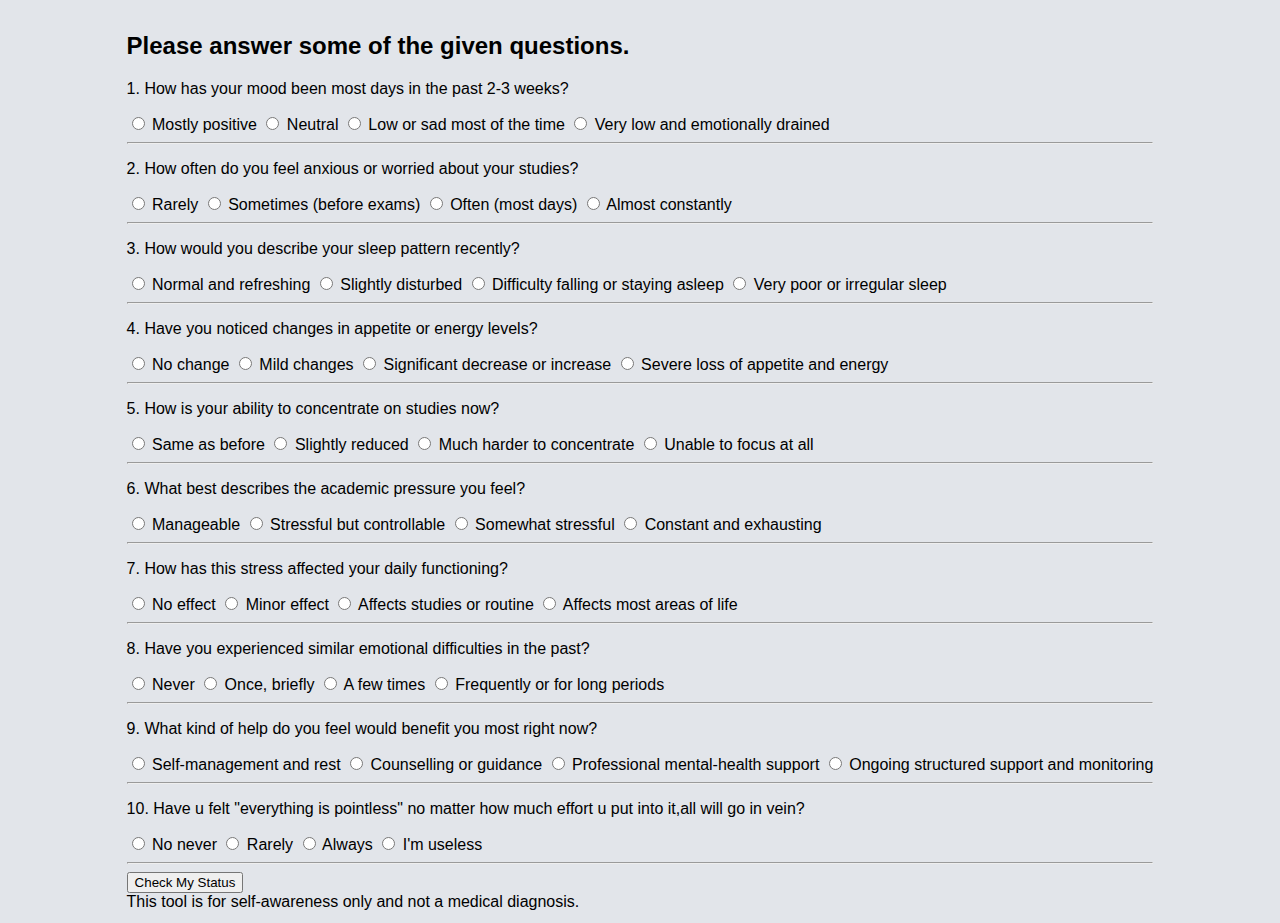
<file: index.html>
<!DOCTYPE html>
<html lang="en">
<head>
  <meta charset="UTF-8">
  <meta name="viewport" content="width=device-width, initial-scale=1.0">
  <title>Wellness Self Test</title>
  <link rel="stylesheet" href="style.css">
</head>
<body>
    <form id="quizForm">
    <div class="container">
    <h2>Please answer some of the given questions.</h2>

    <div class="question" >
      <p>1. How has your mood been most days in the past 2-3 weeks?</p>
      <label><input type="radio" name="q1" value="3"> Mostly positive</label>
      <label><input type="radio" name="q1" value="2"> Neutral</label>
      <label><input type="radio" name="q1" value="1"> Low or sad most of the time</label>
      <label><input type="radio" name="q1" value="0"> Very low and emotionally drained</label>
    <hr>
    </div>
    <div class="question">
      <p>2. How often do you feel anxious or worried about your studies?</p>
      <label><input type="radio" name="q2" value="3"> Rarely</label>
      <label><input type="radio" name="q2" value="2"> Sometimes (before exams)</label>
      <label><input type="radio" name="q2" value="1"> Often (most days)</label>
      <label><input type="radio" name="q2" value="0"> Almost constantly</label>
    <hr>
    </div>
    <div class="question">
      <p>3. How would you describe your sleep pattern recently?</p>
      <label><input type="radio" name="q3" value="3"> Normal and refreshing</label>
      <label><input type="radio" name="q3" value="2"> Slightly disturbed</label>
      <label><input type="radio" name="q3" value="1"> Difficulty falling or staying asleep</label>
      <label><input type="radio" name="q3" value="0"> Very poor or irregular sleep</label>
    <hr>
    </div>
    <div class="question">
      <p>4. Have you noticed changes in appetite or energy levels?</p>
      <label><input type="radio" name="q4" value="3"> No change</label>
      <label><input type="radio" name="q4" value="2"> Mild changes</label>
      <label><input type="radio" name="q4" value="1"> Significant decrease or increase</label>
      <label><input type="radio" name="q4" value="0"> Severe loss of appetite and energy</label>
    <hr>
    </div>
    <div class="question">
      <p>5. How is your ability to concentrate on studies now?</p>
      <label><input type="radio" name="q5" value="3"> Same as before</label>
      <label><input type="radio" name="q5" value="2"> Slightly reduced</label>
      <label><input type="radio" name="q5" value="1"> Much harder to concentrate</label>
      <label><input type="radio" name="q5" value="0"> Unable to focus at all</label>
    <hr>
    </div>
    <div class="question">
      <p>6. What best describes the academic pressure you feel?</p>
      <label><input type="radio" name="q6" value="3"> Manageable</label>
      <label><input type="radio" name="q6" value="2"> Stressful but controllable</label>
      <label><input type="radio" name="q6" value="1"> Somewhat stressful</label>
      <label><input type="radio" name="q6" value="0"> Constant and exhausting</label>
    <hr>
    </div>
    <div class="question">
      <p>7. How has this stress affected your daily functioning?</p>
      <label><input type="radio" name="q7" value="3"> No effect</label>
      <label><input type="radio" name="q7" value="2"> Minor effect</label>
      <label><input type="radio" name="q7" value="1"> Affects studies or routine</label>
      <label><input type="radio" name="q7" value="0"> Affects most areas of life</label>
    <hr>
    </div>
    <div class="question">
      <p>8. Have you experienced similar emotional difficulties in the past?</p>
      <label><input type="radio" name="q8" value="3"> Never</label>
      <label><input type="radio" name="q8" value="2"> Once, briefly</label>
      <label><input type="radio" name="q8" value="1"> A few times</label>
      <label><input type="radio" name="q8" value="0"> Frequently or for long periods</label>
    <hr>
    </div>
    <div class="question">
      <p>9. What kind of help do you feel would benefit you most right now?</p>
      <label><input type="radio" name="q9" value="3"> Self-management and rest</label>
      <label><input type="radio" name="q9" value="2"> Counselling or guidance</label>
      <label><input type="radio" name="q9" value="1"> Professional mental-health support
      </label>
      <label><input type="radio" name="q9" value="0"> Ongoing structured support and monitoring</label>
    <hr>
    </div>
    <div class="question">
      <p>10. Have u felt "everything is pointless" no matter how much effort u put into it,all will go in vein?</p>
      <label><input type="radio" name="q10" value="3"> No never</label>
      <label><input type="radio" name="q10" value="2"> Rarely </label>
      <label><input type="radio" name="q10" value="1"> Always </label>
      <label><input type="radio" name="q10" value="0"> I'm useless</label>
    </div>
    <hr>
      <button type="submit">Check My Status</button>
    </form>

    <div id="result"></div>
    <button id="nextBtn" style="display:none;">What to do next</button>

    <div class="note">
      This tool is for self-awareness only and not a medical diagnosis.
    </div>
  </div>

  <script src="mental_js.js"></script>

</body>
</html>
</file>
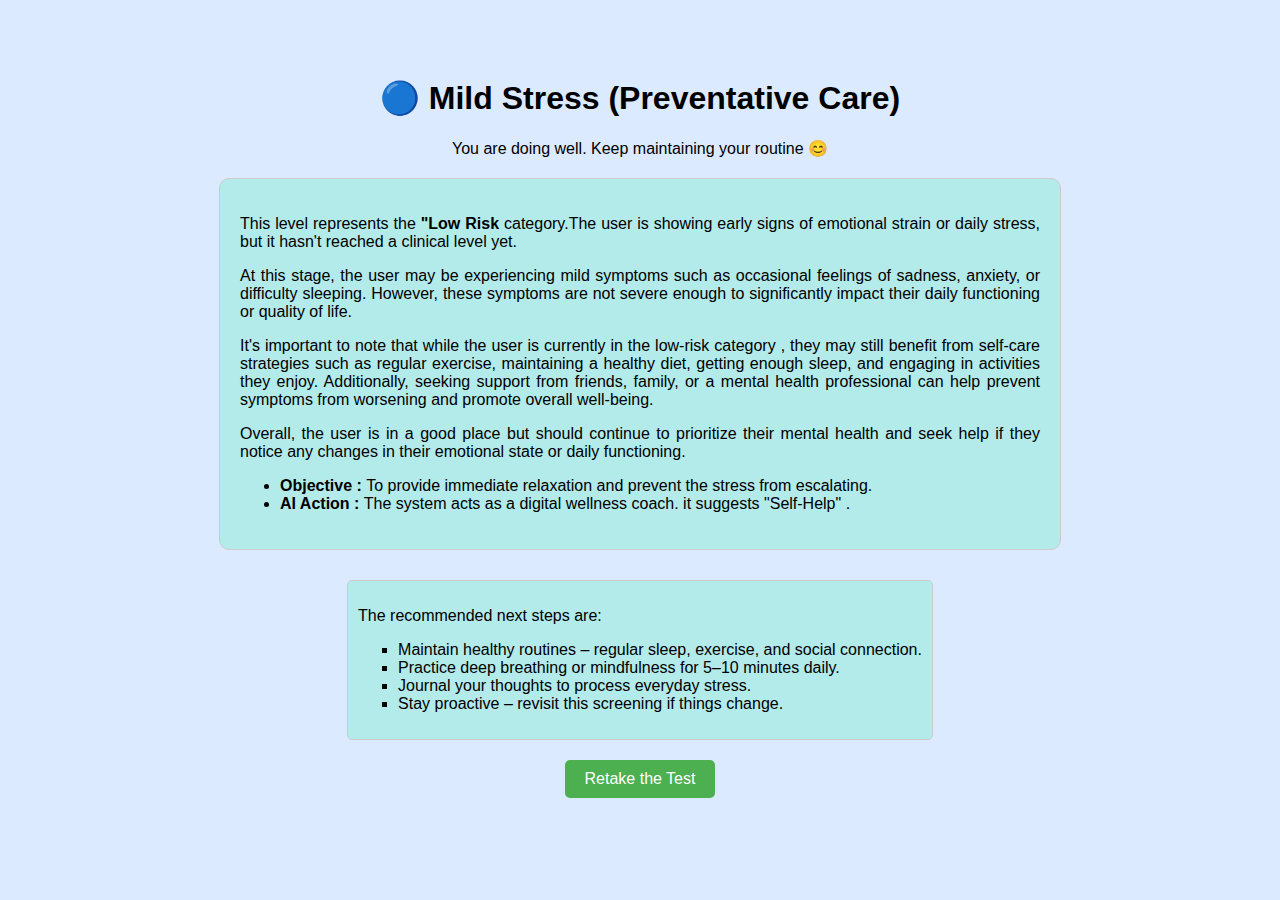
<file: blue.html>
<!DOCTYPE html>
<html lang="en">
<head>
  <meta charset="UTF-8">
  <meta name="viewport" content="width=device-width, initial-scale=1.0">
  <title>Clear Status</title>
</head>
<body style="font-family:Arial; background:#dbeafe; text-align:center; padding:50px;">
  <h1>🔵 Mild Stress (Preventative Care)</h1>
  <p>You are doing well. Keep maintaining your routine 😊</p>
   <div style="
   background-color: rgb(179, 234, 234);
   border: 1px solid #ccc;
   border-radius: 10px;
   padding: 20px;
   margin: 20px auto;
   max-width: 800px;
   text-align:justify;
    ">
        <p>This level represents the <b>"Low Risk</b> category.The user is showing early signs of emotional strain or daily stress, but it hasn't reached a clinical level yet.  </p>
        <p>At this stage, the user may be experiencing mild symptoms such as occasional feelings of sadness, anxiety, or difficulty sleeping. However, these symptoms are not severe enough to significantly impact their daily functioning or quality of life.</p>
        <p>It's important to note that while the user is currently in the low-risk category
        , they may still benefit from self-care strategies such as regular exercise, maintaining a healthy diet, getting enough sleep, and engaging in activities they enjoy. Additionally, seeking support from friends, family, or a mental health professional can help prevent symptoms from worsening and promote overall well-being.</p>
        <p>Overall, the user is in a good place but should continue to prioritize their mental health and seek help if they notice any changes in their emotional state or daily functioning.</p>
        <ul>
            <li><b>Objective : </b>To provide immediate relaxation and prevent the stress from escalating.</li>
            <li><b>AI Action : </b>The system acts as a digital wellness coach. it suggests "Self-Help" .</li>
        </ul>    
   </div>
    
   <div style="   background-color: rgb(179, 234, 234);
   border: 1px solid #ccc;
   border-radius: 5px;
   padding: 10px;
   margin-top: 10px;
   text-align:left;
   display:inline-block;">
        <p>The recommended next steps are:</p>
        <ul type="square" >
          <li> Maintain healthy routines – regular sleep, exercise, and social connection.</li>
          <li> Practice deep breathing or mindfulness for 5–10 minutes daily.</li>
          <li> Journal your thoughts to process everyday stress.</li>
          <li> Stay proactive – revisit this screening if things change.</li>
        </ul>
    </div>
  
    <div>
    <a href="index.html" style="
        display: inline-block;
        padding: 10px 20px;
        background-color: #4CAF50;
        color: white;
        text-decoration: none;
        border-radius: 5px;
        margin-top: 20px;
    ">Retake the Test</a>
    </div>

</body>
</html>
</file>
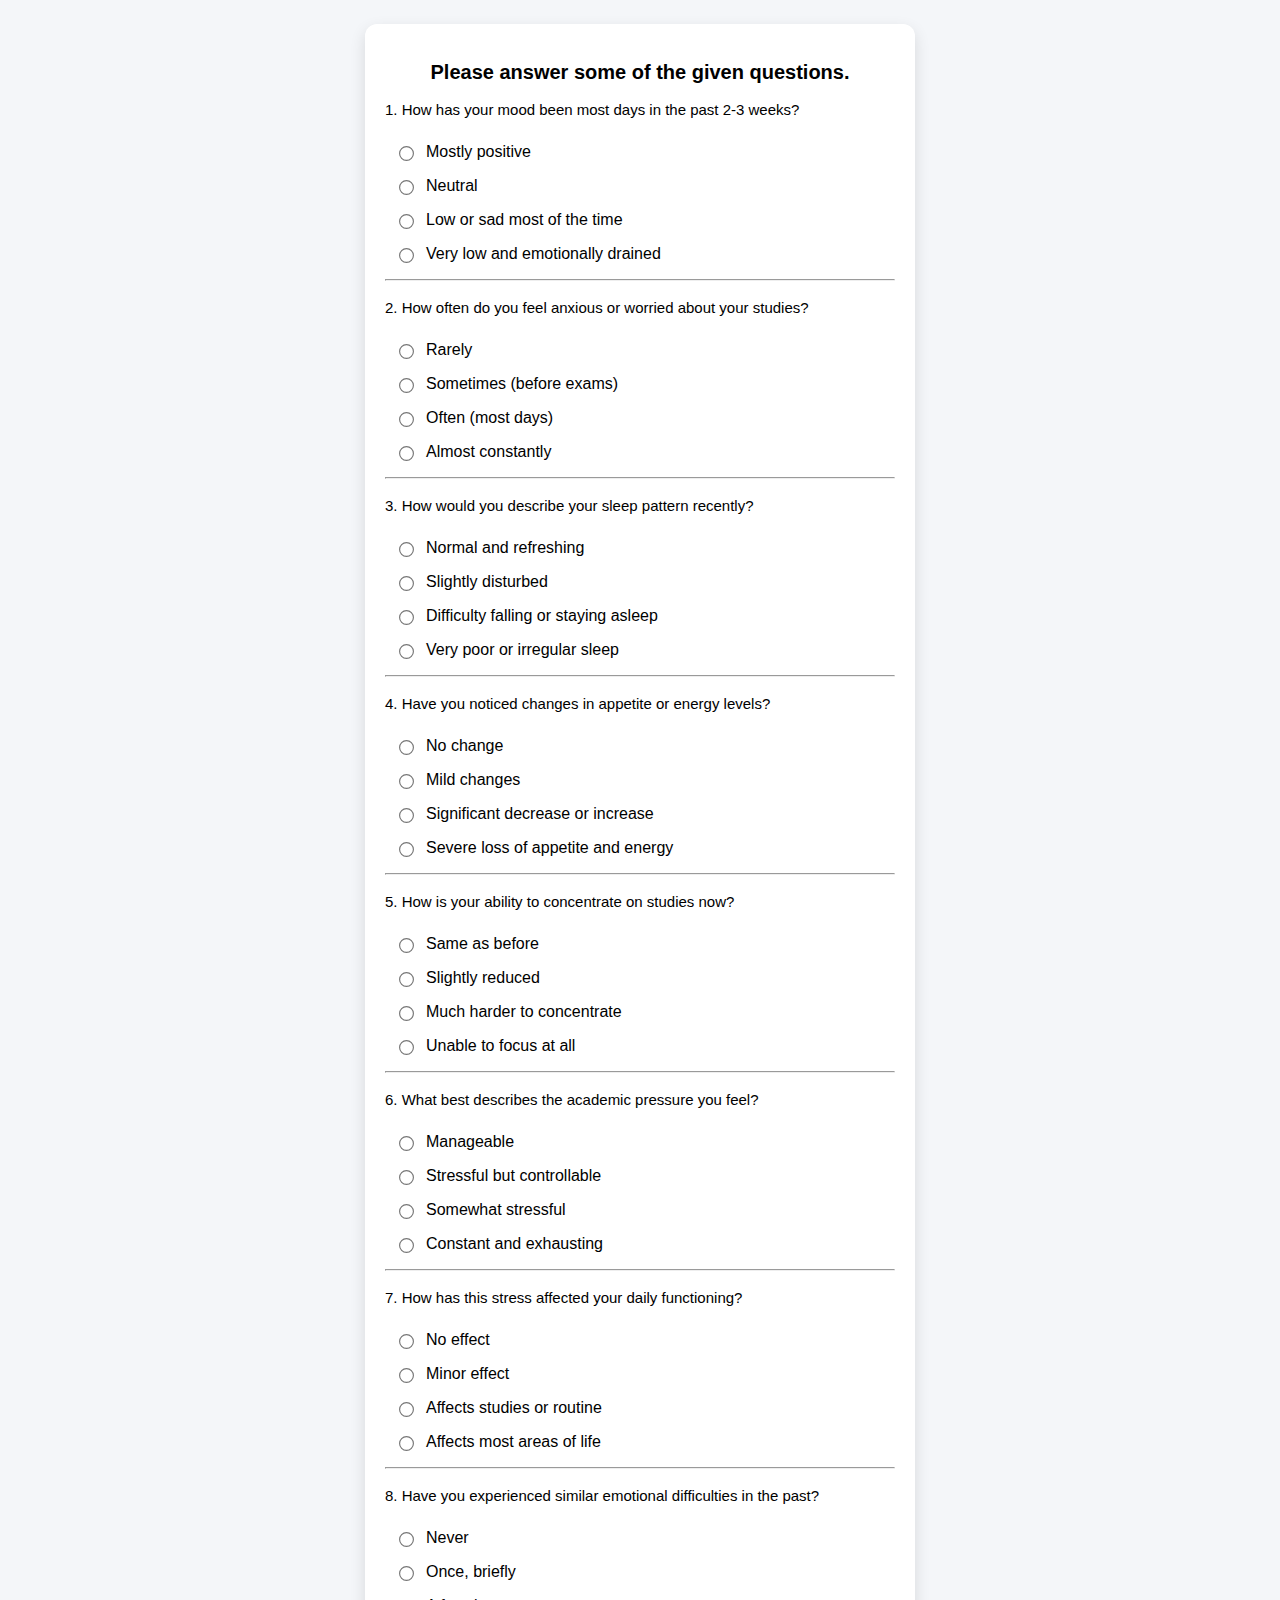
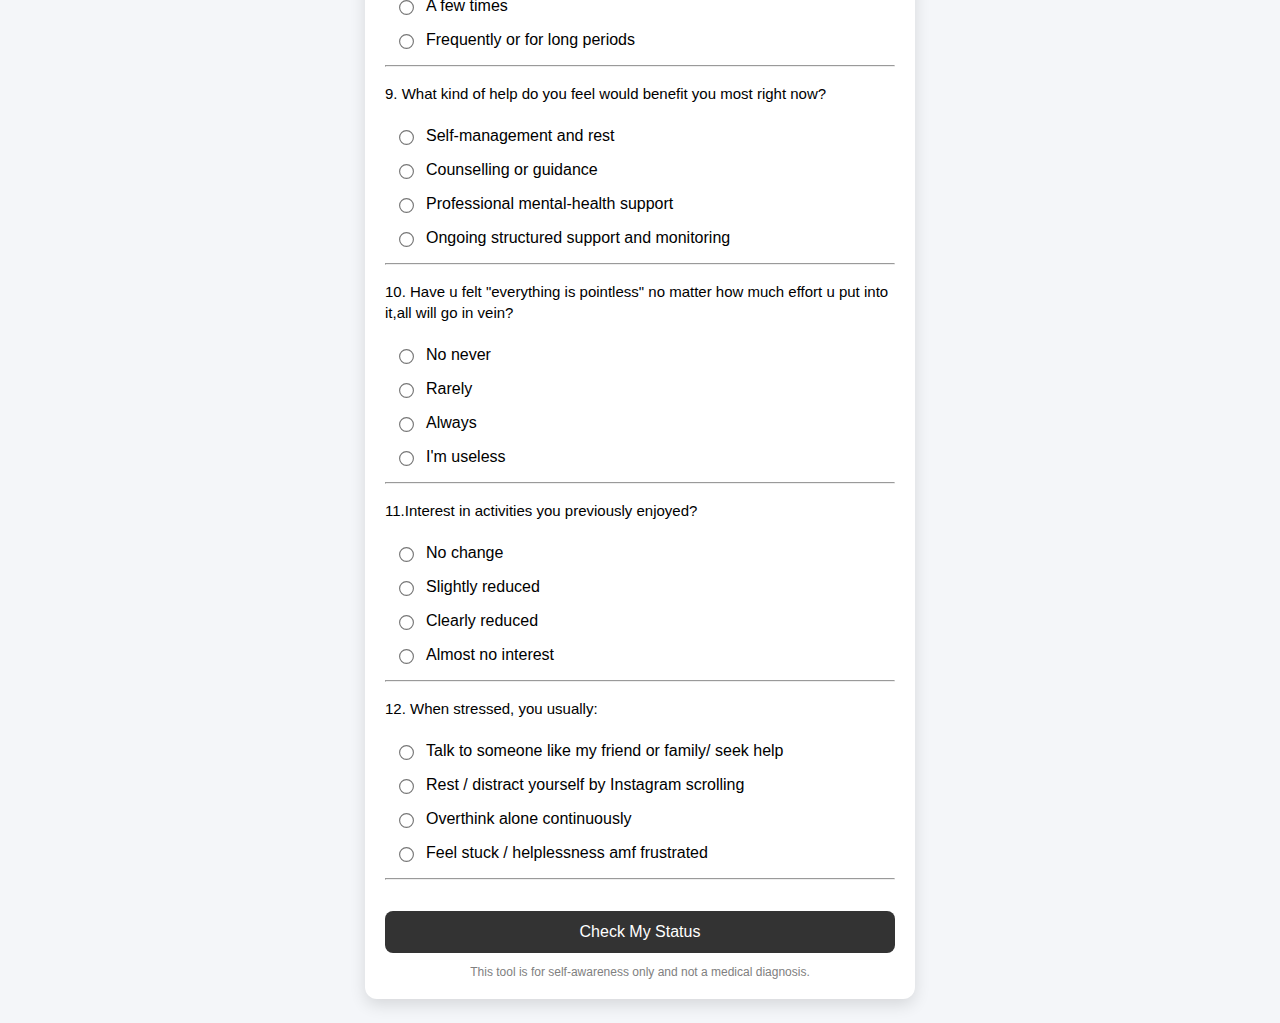
<file: index2.html>
<!DOCTYPE html>
<html lang="en">
<head>
  <meta charset="UTF-8">
  <meta name="viewport" content="width=device-width, initial-scale=1.0">
  <title>Wellness Self Test</title>
  <link rel="stylesheet" href="style2.css">
</head>
<body>
    <form id="quizForm">
    <div class="container">
    <h2>Please answer some of the given questions.</h2>

    <div class="question" >
      <p>1. How has your mood been most days in the past 2-3 weeks?</p>
      <label><input type="radio" name="q1" value="3"> Mostly positive</label>
      <label><input type="radio" name="q1" value="2"> Neutral</label>
      <label><input type="radio" name="q1" value="1"> Low or sad most of the time</label>
      <label><input type="radio" name="q1" value="0"> Very low and emotionally drained</label>
    <hr>
    </div>
    <div class="question">
      <p>2. How often do you feel anxious or worried about your studies?</p>
      <label><input type="radio" name="q2" value="3"> Rarely</label>
      <label><input type="radio" name="q2" value="2"> Sometimes (before exams)</label>
      <label><input type="radio" name="q2" value="1"> Often (most days)</label>
      <label><input type="radio" name="q2" value="0"> Almost constantly</label>
    <hr>
    </div>
    <div class="question">
      <p>3. How would you describe your sleep pattern recently?</p>
      <label><input type="radio" name="q3" value="3"> Normal and refreshing</label>
      <label><input type="radio" name="q3" value="2"> Slightly disturbed</label>
      <label><input type="radio" name="q3" value="1"> Difficulty falling or staying asleep</label>
      <label><input type="radio" name="q3" value="0"> Very poor or irregular sleep</label>
    <hr>
    </div>
    <div class="question">
      <p>4. Have you noticed changes in appetite or energy levels?</p>
      <label><input type="radio" name="q4" value="3"> No change</label>
      <label><input type="radio" name="q4" value="2"> Mild changes</label>
      <label><input type="radio" name="q4" value="1"> Significant decrease or increase</label>
      <label><input type="radio" name="q4" value="0"> Severe loss of appetite and energy</label>
    <hr>
    </div>
    <div class="question">
      <p>5. How is your ability to concentrate on studies now?</p>
      <label><input type="radio" name="q5" value="3"> Same as before</label>
      <label><input type="radio" name="q5" value="2"> Slightly reduced</label>
      <label><input type="radio" name="q5" value="1"> Much harder to concentrate</label>
      <label><input type="radio" name="q5" value="0"> Unable to focus at all</label>
    <hr>
    </div>
    <div class="question">
      <p>6. What best describes the academic pressure you feel?</p>
      <label><input type="radio" name="q6" value="3"> Manageable</label>
      <label><input type="radio" name="q6" value="2"> Stressful but controllable</label>
      <label><input type="radio" name="q6" value="1"> Somewhat stressful</label>
      <label><input type="radio" name="q6" value="0"> Constant and exhausting</label>
    <hr>
    </div>
    <div class="question">
      <p>7. How has this stress affected your daily functioning?</p>
      <label><input type="radio" name="q7" value="3"> No effect</label>
      <label><input type="radio" name="q7" value="2"> Minor effect</label>
      <label><input type="radio" name="q7" value="1"> Affects studies or routine</label>
      <label><input type="radio" name="q7" value="0"> Affects most areas of life</label>
    <hr>
    </div>
    <div class="question">
      <p>8. Have you experienced similar emotional difficulties in the past?</p>
      <label><input type="radio" name="q8" value="3"> Never</label>
      <label><input type="radio" name="q8" value="2"> Once, briefly</label>
      <label><input type="radio" name="q8" value="1"> A few times</label>
      <label><input type="radio" name="q8" value="0"> Frequently or for long periods</label>
    <hr>
    </div>
    <div class="question">
      <p>9. What kind of help do you feel would benefit you most right now?</p>
      <label><input type="radio" name="q9" value="3"> Self-management and rest</label>
      <label><input type="radio" name="q9" value="2"> Counselling or guidance</label>
      <label><input type="radio" name="q9" value="1"> Professional mental-health support
      </label>
      <label><input type="radio" name="q9" value="0"> Ongoing structured support and monitoring</label>
    <hr>
    </div>
    <div class="question">
      <p>10. Have u felt "everything is pointless" no matter how much effort u put into it,all will go in vein?</p>
      <label><input type="radio" name="q10" value="3"> No never</label>
      <label><input type="radio" name="q10" value="2"> Rarely </label>
      <label><input type="radio" name="q10" value="1"> Always </label>
      <label><input type="radio" name="q10" value="0"> I'm useless</label>
      <hr>
    </div>
        <div class="question">
      <p>11.Interest in activities you previously enjoyed?</p>
      <label><input type="radio" name="q11" value="3"> No change</label>
      <label><input type="radio" name="q11" value="2"> Slightly reduced</label>
      <label><input type="radio" name="q11" value="1"> Clearly reduced</label>
      <label><input type="radio" name="q11" value="0"> Almost no interest</label>
      <hr>
    </div>
    <div class="question">
      <p>12. When stressed, you usually:</p>
      <label><input type="radio" name="q12" value="3"> Talk to someone like my friend or family/ seek help</label>
      <label><input type="radio" name="q12" value="2"> Rest / distract yourself by Instagram scrolling </label>
      <label><input type="radio" name="q12" value="1"> Overthink alone continuously </label>
      <label><input type="radio" name="q12" value="0"> Feel stuck / helplessness amf frustrated</label>
      <hr>
    </div>
          <button type="submit">Check My Status</button>
    </form>

    <div id="result"></div>
    <button id="nextBtn" style="display:none;">What to do next</button>

    <div class="note">
      This tool is for self-awareness only and not a medical diagnosis.
    </div>
  </div>

  <script src="mental_js.js"></script>

</body>
</html>
</file>
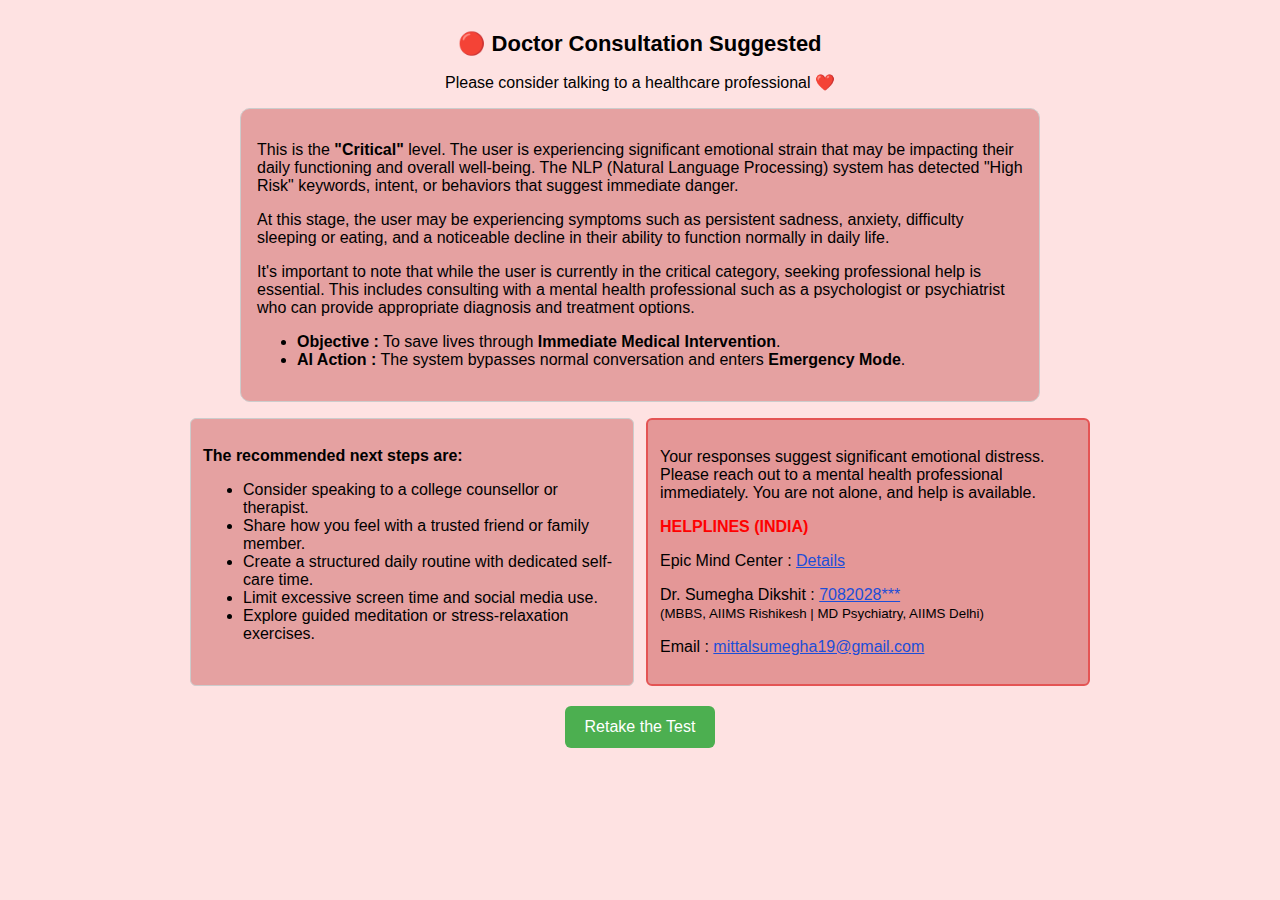
<file: red.html>
<!DOCTYPE html>
<html lang="en">
<head>
  <meta charset="UTF-8">
  <meta name="viewport" content="width=device-width, initial-scale=1.0">
  <title>Consult Doctor</title>

  <style>
    * {
      box-sizing: border-box;
    }

    body {
      font-family: Arial, sans-serif;
      background: #fee2e2;
      text-align: center;
      padding: 16px;
      margin: 0;
    }

    h1 {
      font-size: 22px;
      margin-bottom: 10px;
    }

    .card {
      background-color: rgb(229, 161, 161);
      border: 1px solid #ccc;
      border-radius: 10px;
      padding: 16px;
      margin: 16px auto;
      max-width: 800px;
      text-align: left;
    }

    .wrapper {
      width: 100%;
      max-width: 900px;
      margin: 0 auto;
      display: flex;
      gap: 12px;
      flex-wrap: wrap;           /* 👈 stacks on mobile */
      justify-content: center;
    }

    .box {
      background-color: rgb(229, 161, 161);
      border: 1px solid #ccc;
      border-radius: 6px;
      padding: 12px;
      text-align: left;
      flex: 1 1 280px;           /* 👈 responsive columns */
    }

    .alert {
      background-color: rgb(228, 151, 151);
      border: 2px solid #e45454;
    }

    .helpline {
      color: red;
      font-weight: bold;
    }

    .btn {
      display: inline-block;
      padding: 12px 20px;
      background-color: #4CAF50;
      color: white;
      text-decoration: none;
      border-radius: 6px;
      margin-top: 20px;
    }

    a {
      color: #1d4ed8;
      word-break: break-word;
    }

    @media (max-width: 480px) {
      h1 {
        font-size: 18px;
      }

      .card, .box {
        font-size: 14px;
      }

      body {
        padding: 10px;
      }
    }
  </style>
</head>

<body>

  <h1>🔴 Doctor Consultation Suggested</h1>
  <p>Please consider talking to a healthcare professional ❤️</p>

  <div class="card">
    <p>This is the <b>"Critical"</b> level. The user is experiencing significant emotional strain that may be impacting their daily functioning and overall well-being. The NLP (Natural Language Processing) system has detected "High Risk" keywords, intent, or behaviors that suggest immediate danger.</p>

    <p>At this stage, the user may be experiencing symptoms such as persistent sadness, anxiety, difficulty sleeping or eating, and a noticeable decline in their ability to function normally in daily life.</p>

    <p>It's important to note that while the user is currently in the critical category, seeking professional help is essential. This includes consulting with a mental health professional such as a psychologist or psychiatrist who can provide appropriate diagnosis and treatment options.</p>

    <ul>
      <li><b>Objective :</b> To save lives through <b>Immediate Medical Intervention</b>.</li>
      <li><b>AI Action :</b> The system bypasses normal conversation and enters <b>Emergency Mode</b>.</li>
    </ul>
  </div>

  <div class="wrapper">
    <div class="box">
      <p><b>The recommended next steps are:</b></p>
      <ul>
        <li>Consider speaking to a college counsellor or therapist.</li>
        <li>Share how you feel with a trusted friend or family member.</li>
        <li>Create a structured daily routine with dedicated self-care time.</li>
        <li>Limit excessive screen time and social media use.</li>
        <li>Explore guided meditation or stress-relaxation exercises.</li>
      </ul>
    </div>

    <div class="box alert">
      <p>Your responses suggest significant emotional distress. Please reach out to a mental health professional immediately. You are not alone, and help is available.</p>

      <p class="helpline">HELPLINES (INDIA)</p>
      <p>Epic Mind Center : <a href="https://epicmindcenter.com/about-us/">Details</a></p>
      <p>
        Dr. Sumegha Dikshit : <a href="tel:7082025***">7082028***</a><br>
        <small>(MBBS, AIIMS Rishikesh | MD Psychiatry, AIIMS Delhi)</small>
      </p>
      <p>Email : <a href="mailto:mittalsumegha19@gmail.com">mittalsumegha19@gmail.com</a></p>
    </div>
  </div>

  <a href="index.html" class="btn">Retake the Test</a>

</body>
</html>
</file>
<file: style.css>
* {
  box-sizing: border-box;
}

body {
  font-family: Arial, sans-serif;
  background-color: #e2e5ea;
  display: flex;
  justify-content: center;
  padding: 12px;                 
  margin: 0;
}

.over_all {
  width: 100%;
  max-width: 1500px;            
  background-color: rgb(132, 187, 209);
  border-radius: 12px;
  padding: 16px;
  box-shadow: 0 4px 8px rgba(0,0,0,0.1);
}

/* ===== Upper Section ===== */
.upper {
  width: 100%;
  min-height: 60vh;             
  margin: 10px 0;
  background-color: #1B3C53;
  border-radius: 12px;
  display: flex;
  gap: 12px;
  justify-content: space-evenly;
  align-items: stretch;          
  padding: 10px;
}

.upper > div {
  background-color: rgba(255, 255, 255, 0.9);
  border-radius: 10px;
  padding: 16px;
  width: 50%;
  display: flex;
  align-items: center;
  justify-content: center;
}

/* Left Content */
.upperdata {
  background-image: url(pexels-anniroenkae-2382738.jpg);
  background-size: cover;
  background-position: center;
  display: flex;
  flex-direction: column;
  justify-content: center;
  align-items: center;
  text-align: center;
}

#firstpara {
  font-size: clamp(1.8rem, 4vw, 3rem);   
  color: rgb(78, 56, 200);
  text-shadow: 2px 2px 4px rgb(104, 104, 162);
  margin-bottom: 10px;
}

#take-test-button:hover {
  transform: scale(1.05);
  transition: 0.2s ease;
}

/* Right Image */
.img {
  border-radius: 10px;
  background-image: url(blue_flower.jpg);
  background-size: cover;
  background-position: center;
}

/* ===== Middle Sections ===== */
.info-section {
  background: white;
  margin: 24px auto;
  padding: 20px;
  max-width: 900px;
  border-radius: 14px;
  box-shadow: 0 10px 15px rgba(255, 255, 255, 0.8);
  text-align: center;
}

.icon {
  font-size: 36px;
  margin-bottom: 10px;
}

.info-section:hover {
  transform: translateY(-5px);
  transition: 0.2s ease;
}

/* ===== Lower Articles ===== */
.lower {
  display: grid;                             
  grid-template-columns: repeat(3, 1fr);     
  gap: 16px;
  margin-top: 30px;
}

.article-card {
  background: white;
  border-radius: 10px;
  padding: 15px;
  border: 3px solid wheat;
  box-shadow: 0 4px 12px wheat;
  transition: transform 0.2s ease;
}

.article-card:hover {
  transform: translateY(-5px);
}

.article-card img {
  width: 100%;
  height: 180px;
  object-fit: cover;
  border-radius: 10px;
  margin-bottom: 12px;
}

/* ===== Mobile & Tablet ===== */
@media (max-width: 768px) {
  .upper {
    flex-direction: column;      
    min-height: auto;
  }

  .upper > div {
    width: 100%;
    min-height: 240px;
  }

  .lower {
    grid-template-columns: 1fr;  
  }

  body {
    padding: 8px;
  }
}
</file>
<file: style2.css>
/* body {
      font-family: Arial, sans-serif;
      background: #f4f6f9;
      display: flex;
      justify-content: center;
      padding: 30px;
      background-image: url(https://img.freepik.com/free-vector/clean-medical-background_53876-116875.jpg);
      background-size: cover;
    }
    .container {
      background: #fff;
      width: 550px;
      padding: 25px;
      border-radius: 10px;
      box-shadow: 0 0 10px rgba(0,0,0,0.1);
    }

    h2 {
      text-align: center;
    }

    .question {
      margin-bottom: 15px;
    }

    label {
      display: block;
      padding: 5px;
      cursor: pointer;
    }
    button {
      width: 100%;
      padding: 10px;
      margin-top: 15px;
      background: #333;
      color: white;
      border: none;
      border-radius: 5px;
      font-size: 16px;
      cursor: pointer;
    }

    #result {
      margin-top: 20px;
      padding: 15px;
      text-align: center;
      font-size: 18px;
      font-weight: bold;
      border-radius: 6px;
      display: none;
    }

    .blue {
      background: hsl(214, 49%, 71%);
      color: #1e40af;
    }

    .yellow {
      background: hsl(48, 96%, 89%);
      color: #984816;
    }

    .red {
      background: #fee2e2;
      color: #991b1b;
    }

    .note {
      font-size: 12px;
      color: gray;
      text-align: center;
      margin-top: 10px;
    }
#nextBtn {
  width: 100%;
  padding: 10px;
  margin-top: 15px;
  background: #000;
  color: white;
  border: none;
  border-radius: 5px;
  font-size: 16px;
  cursor: pointer;
}

#nextBtn:hover {
  opacity: 0.9;
}
 */
 * {
  box-sizing: border-box;
}

body {
  font-family: Arial, sans-serif;
  background: #f4f6f9;
  display: flex;
  justify-content: center;
  align-items: flex-start;           /* 👈 better on mobile */
  padding: 16px;                     /* 👈 reduced padding */
  min-height: 100vh;
  background-image: url(https://img.freepik.com/free-vector/clean-medical-background_53876-116875.jpg);
  background-size: cover;
  background-position: center;
}

.container {
  background: #fff;
  width: 100%;                       /* 👈 responsive */
  max-width: 550px;                  /* 👈 keeps laptop layout same */
  padding: 20px;
  border-radius: 12px;
  box-shadow: 0 6px 16px rgba(0,0,0,0.12);
}

h2 {
  text-align: center;
  font-size: 20px;
  margin-bottom: 12px;
}

.question {
  margin-bottom: 16px;
}

.question p {
  font-size: 15px;
  line-height: 1.4;
}

label {
  display: flex;                     /* 👈 better tap area */
  align-items: center;
  gap: 10px;
  padding: 8px 10px;                 /* 👈 mobile friendly */
  cursor: pointer;
  border-radius: 6px;
}

label:hover {
  background: #f1f5ff;
}

input[type="radio"] {
  transform: scale(1.15);            /* 👈 bigger for fingers */
}

button {
  width: 100%;
  padding: 12px;
  margin-top: 15px;
  background: #333;
  color: white;
  border: none;
  border-radius: 8px;
  font-size: 16px;
  cursor: pointer;
}

#result {
  margin-top: 20px;
  padding: 14px;
  text-align: center;
  font-size: 16px;
  font-weight: bold;
  border-radius: 6px;
  display: none;
}

.blue {
  background: hsl(214, 49%, 71%);
  color: #1e40af;
}

.yellow {
  background: hsl(48, 96%, 89%);
  color: #984816;
}

.red {
  background: #fee2e2;
  color: #991b1b;
}

.note {
  font-size: 12px;
  color: gray;
  text-align: center;
  margin-top: 12px;
}

#nextBtn {
  width: 100%;
  padding: 12px;
  margin-top: 15px;
  background: #000;
  color: white;
  border: none;
  border-radius: 8px;
  font-size: 16px;
  cursor: pointer;
}

#nextBtn:hover {
  opacity: 0.9;
}

/* 📱 Mobile-only fine tuning */
@media (max-width: 480px) {
  h2 {
    font-size: 18px;
  }

  .question p {
    font-size: 14px;
  }

  label {
    font-size: 13px;
    padding: 10px;
  }

  body {
    padding: 10px;
  }
}
</file>
